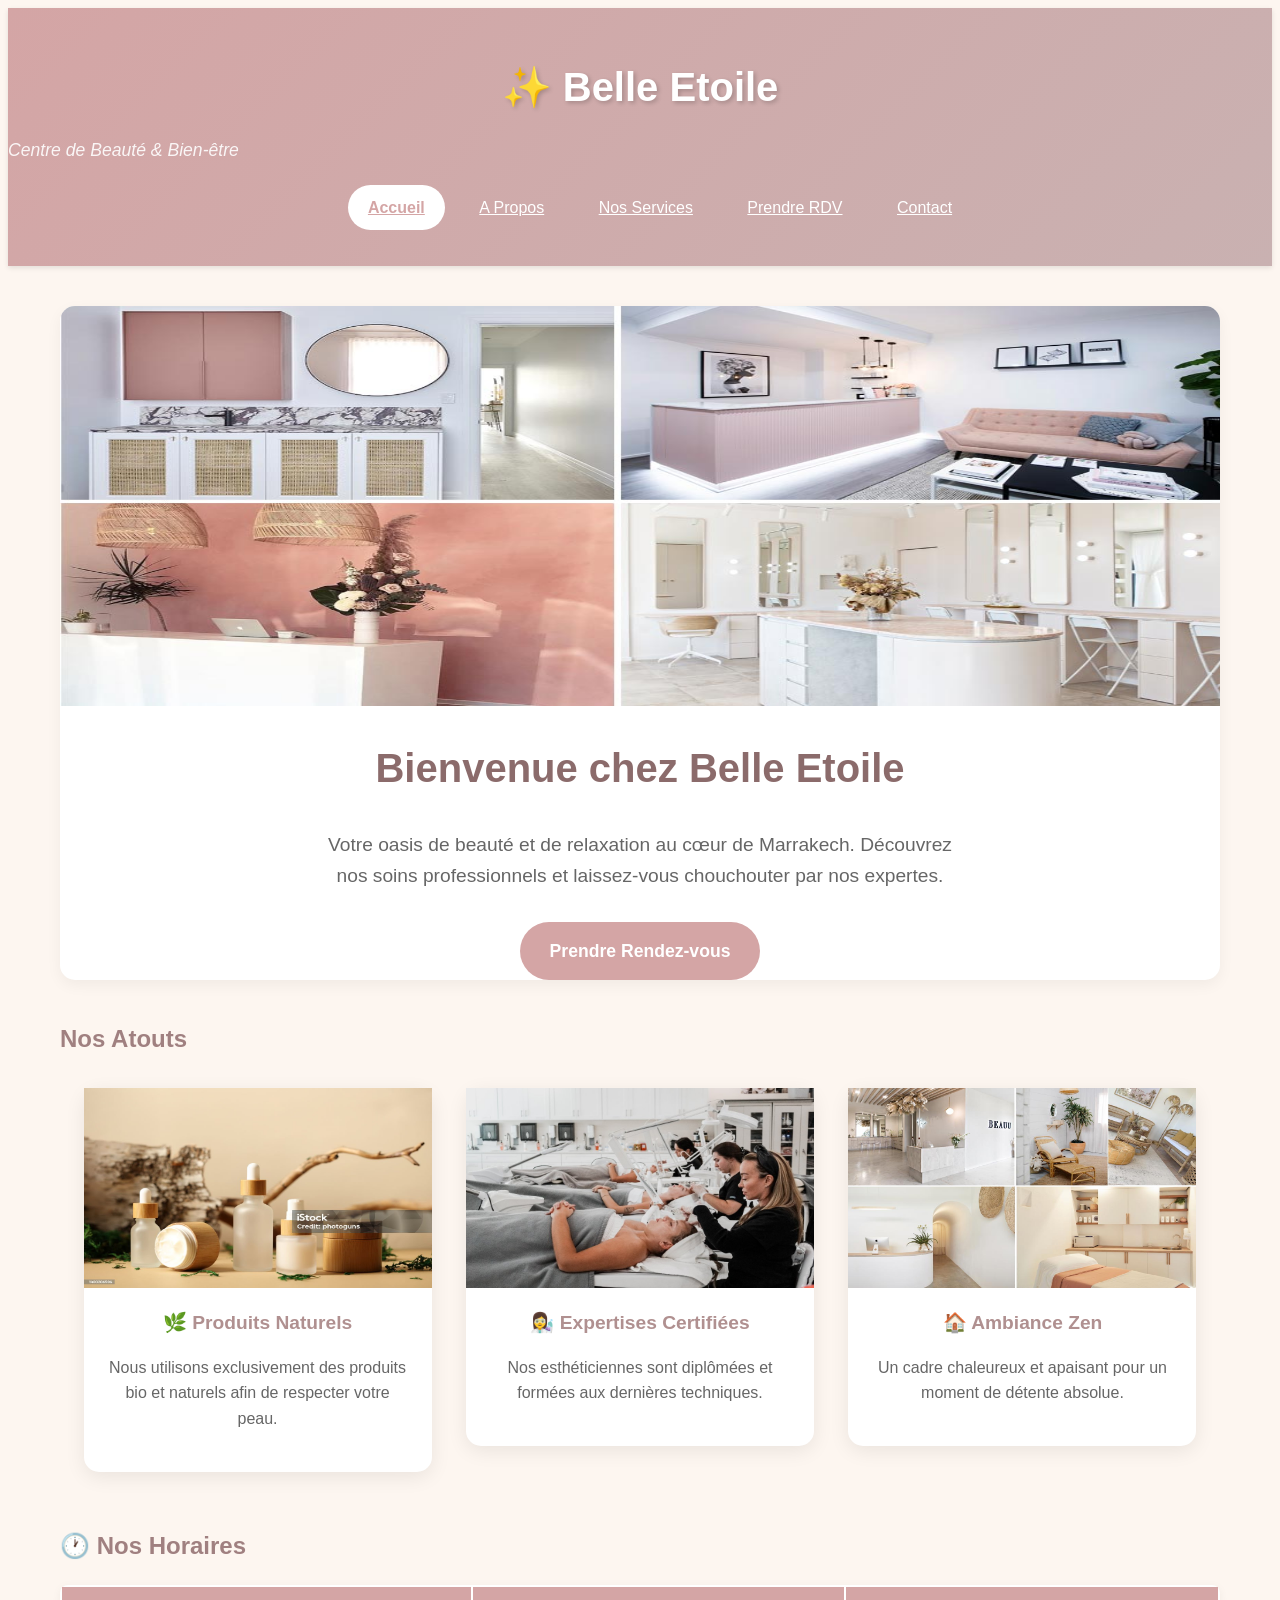
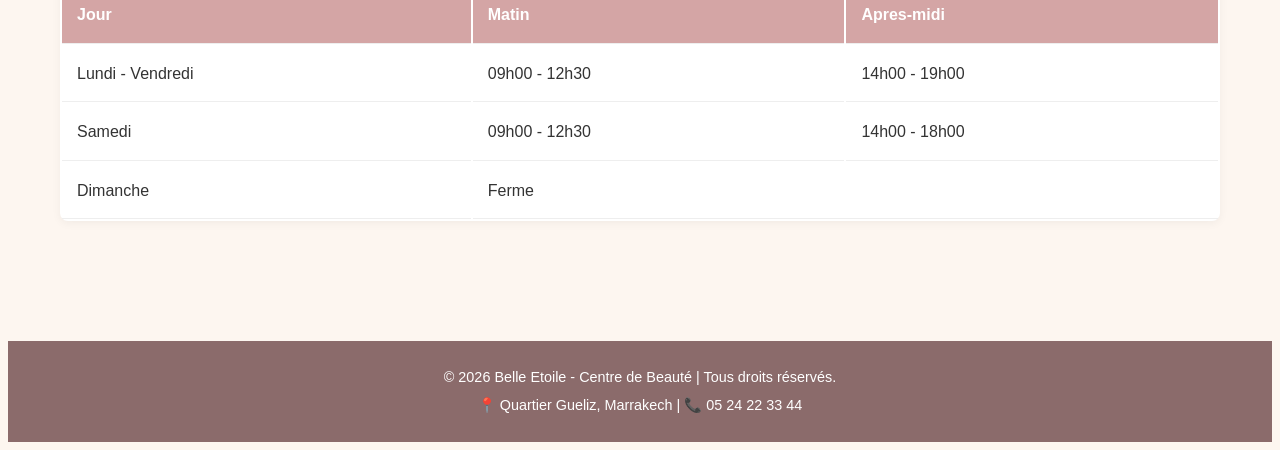
<file: index.html>
<!DOCTYPE html>
<html lang="fr">
<head>
   <meta charset="UTF-8">

<meta name="viewport" content="width=device-width, initial-scale=1.0">

<meta name="description"
content="Centre de beauté et bien-être à Marrakech. Réservez vos soins, massages et rendez-vous en ligne facilement.">

<meta name="keywords"
content="centre beauté Marrakech, spa Marrakech, massage, manucure, soins visage">

<meta name="author" content="Belle Etoile">

<title>Belle Étoile - Centre de Beauté</title>

<link rel="stylesheet" href="style.css">
</head>
<body>
    <header id="mainHeader">
        <div class="logo">
            <h1>✨ Belle Etoile</h1>
            <p>Centre de Beauté & Bien-être</p>
        </div>
        <nav>
            <ul>
                <li><a href="index.html" class="active">Accueil</a></li>
                <li><a href="apropos.html">A Propos</a></li>
                <li><a href="services.html">Nos Services</a></li>
                <li><a href="rendezvous.html">Prendre RDV</a></li>
                <li><a href="contact.html">Contact</a></li>
            </ul>
        </nav>
    </header>

    <main>
        <section class="hero">
            <img src="hero-salon.jpg" alt="Interieur elegant du salon Belle Etoile" class="hero-img">
            <h2>Bienvenue chez Belle Etoile</h2>
            <p class="intro">Votre oasis de beauté et de relaxation au cœur de Marrakech.
Découvrez nos soins professionnels et laissez-vous chouchouter par nos expertes.</p>
            <a href="rendezvous.html" class="btn">Prendre Rendez-vous</a>
        </section>

        <section class="presentation">
            <h3>Nos Atouts</h3>
            <div class="atouts">
                <article>
                    <img src="produits-bio.png" alt="Produits naturels et bio">
                    <h4>🌿 Produits Naturels</h4>
                    <p>Nous utilisons exclusivement des produits bio et naturels afin de respecter votre peau.</p>
                </article>
                <article>
                    <img src="equipe-pro.png" alt="Equipe d'expertes certifiees">
                    <h4>👩‍🔬 Expertises Certifiées</h4>
                    <p>Nos esthéticiennes sont diplômées et formées aux dernières techniques.</p>
                </article>
                <article>
                    <img src="ambiance-spa.png" alt="Ambiance zen et chaleureuse">
                    <h4>🏠 Ambiance Zen</h4>
                    <p>Un cadre chaleureux et apaisant pour un moment de détente absolue.</p>
                </article>
            </div>
        </section>

        <section class="horaires">
            <h3>🕐 Nos Horaires</h3>
            <table>
                <thead>
                    <tr><th>Jour</th><th>Matin</th><th>Apres-midi</th></tr>
                </thead>
                <tbody>
                    <tr><td>Lundi - Vendredi</td><td>09h00 - 12h30</td><td>14h00 - 19h00</td></tr>
                    <tr><td>Samedi</td><td>09h00 - 12h30</td><td>14h00 - 18h00</td></tr>
                    <tr><td>Dimanche</td><td colspan="2">Ferme</td></tr>
                </tbody>
            </table>
        </section>
    </main>

    <footer>
        <p>&copy; 2026 Belle Etoile - Centre de Beauté | Tous droits réservés.</p>
        <p>📍 Quartier Gueliz, Marrakech | 📞 05 24 22 33 44</p>
    </footer>

    <script src="script.js"></script>
</body>
</html>
</file>
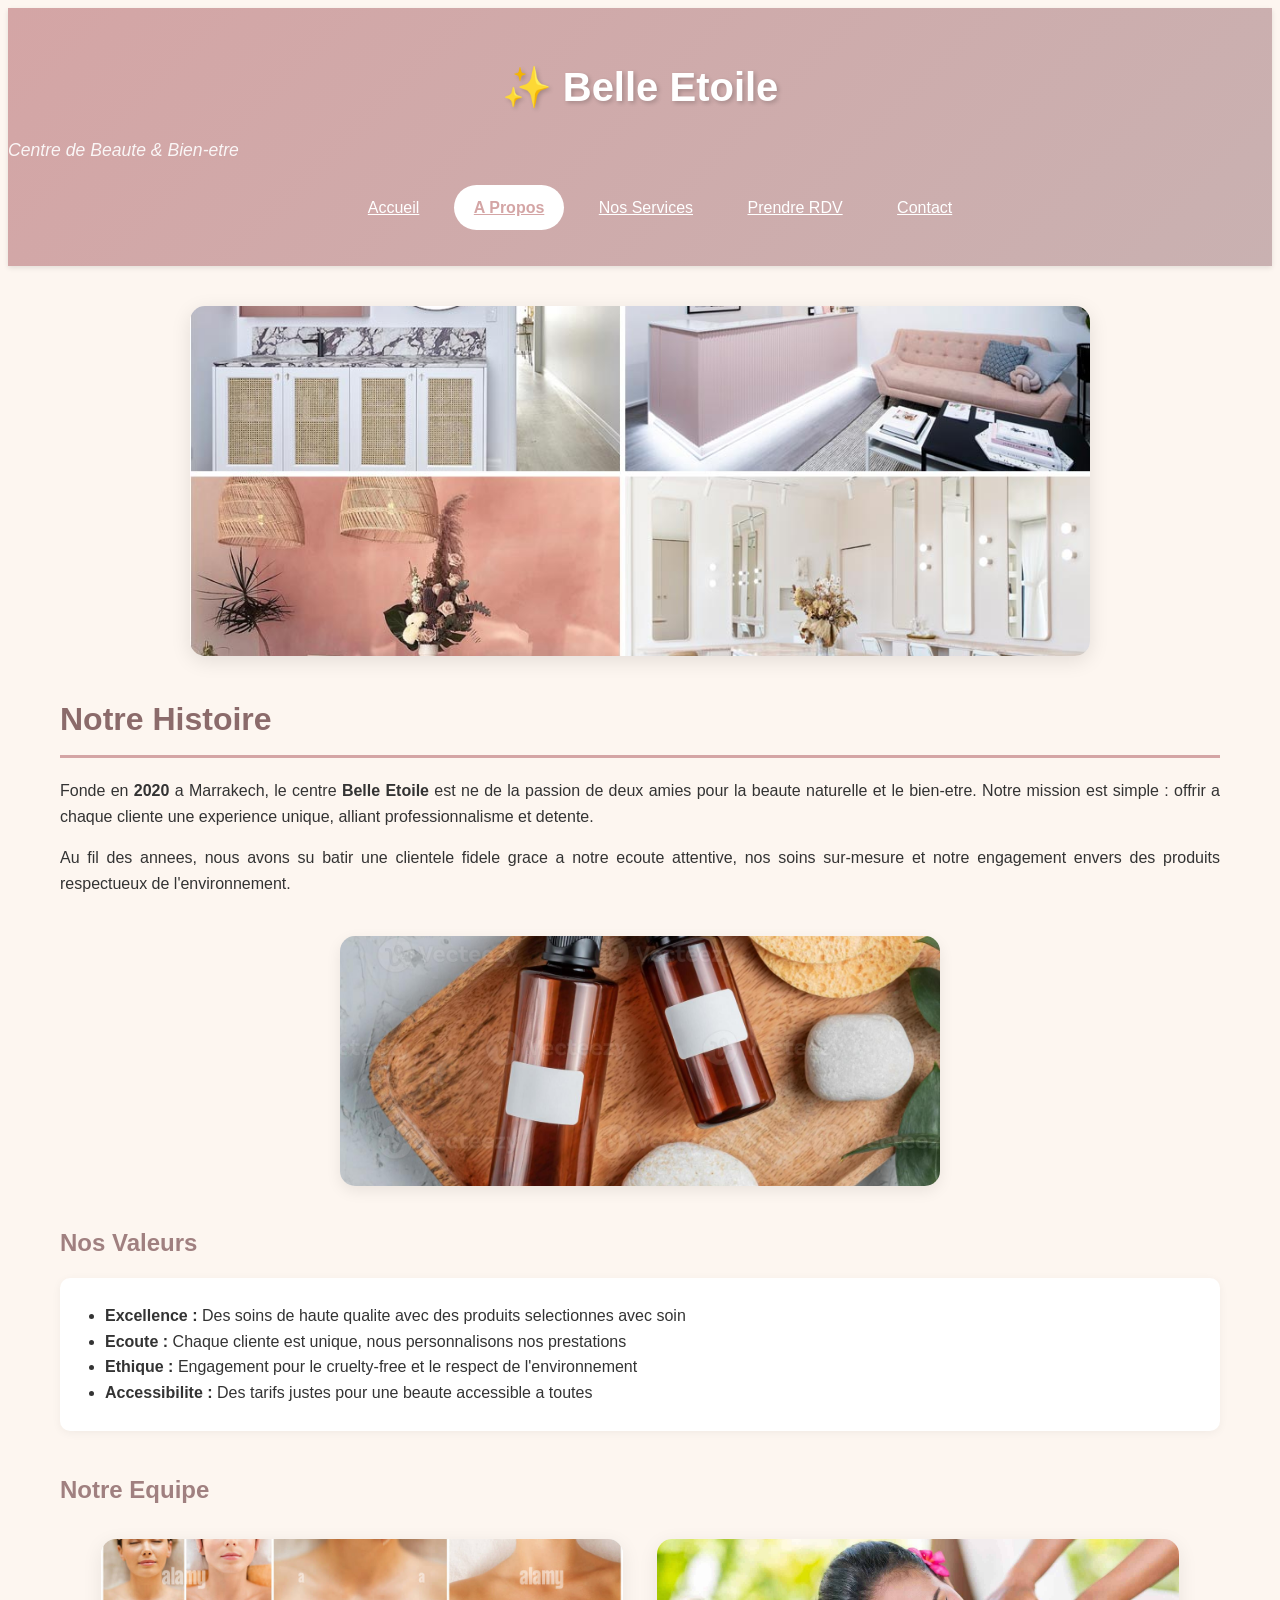
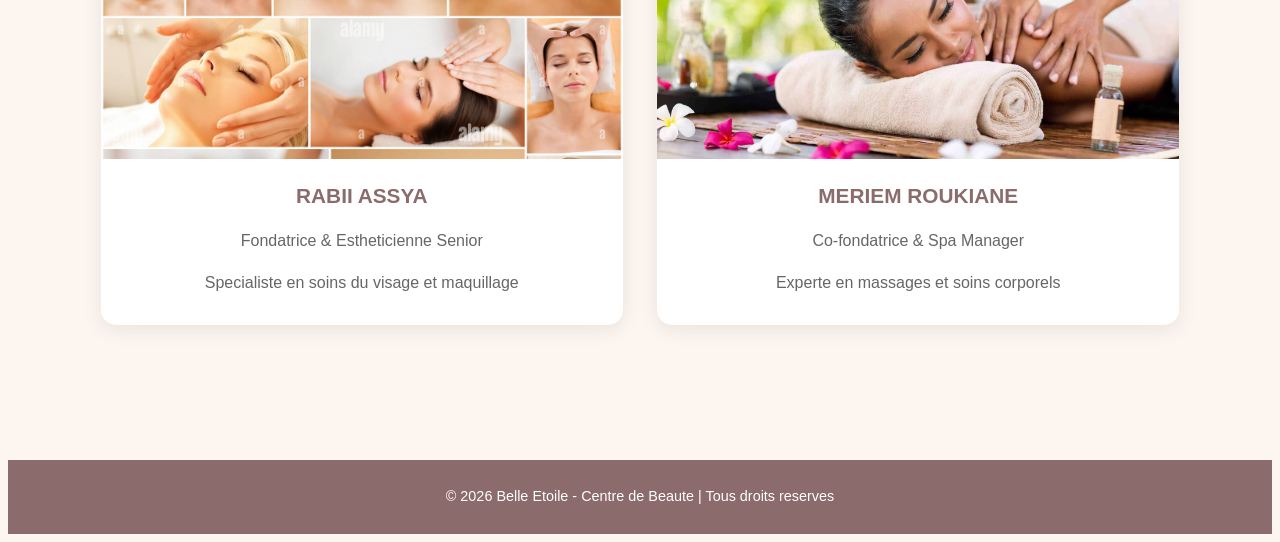
<file: apropos.html>
<!DOCTYPE html>
<html lang="fr">
<head>
    <meta charset="UTF-8">
    <meta name="viewport" content="width=device-width, initial-scale=1.0">
    <meta name="description"
    content="Centre de beauté et bien-être à Marrakech. Réservez vos soins, massages et rendez-vous en ligne facilement.">

<meta name="keywords"
content="centre beauté Marrakech, spa Marrakech, massage, manucure, soins visage">

<meta name="author" content="Belle Etoile">

<title>Belle Étoile - Centre de Beauté</title>

<link rel="stylesheet" href="style.css">
   
</head>
<body>
    <header id="mainHeader">
        <div class="logo">
            <h1>✨ Belle Etoile</h1>
            <p>Centre de Beaute & Bien-etre</p>
        </div>
        <nav>
            <ul>
                <li><a href="../index.html">Accueil</a></li>
                <li><a href="apropos.html" class="active">A Propos</a></li>
                <li><a href="services.html">Nos Services</a></li>
                <li><a href="rendezvous.html">Prendre RDV</a></li>
                <li><a href="contact.html">Contact</a></li>
            </ul>
        </nav>
    </header>

    <main>
        <section class="apropos">
            <div class="apropos-img">
                <img src="hero-salon.jpg" alt="Notre salon Belle Etoile a Marrakech">
            </div>
            <h2>Notre Histoire</h2>
            <p>Fonde en <strong>2020</strong> a Marrakech, le centre <strong>Belle Etoile</strong> est ne de la passion de deux amies pour la beaute naturelle et le bien-etre. Notre mission est simple : offrir a chaque cliente une experience unique, alliant professionnalisme et detente.</p>
            <p>Au fil des annees, nous avons su batir une clientele fidele grace a notre ecoute attentive, nos soins sur-mesure et notre engagement envers des produits respectueux de l'environnement.</p>
        </section>

        <section class="valeurs">
            <div class="valeurs-img">
                <img src="produits-spa.png" alt="Nos produits naturels et ethiques">
            </div>
            <h3>Nos Valeurs</h3>
            <ul>
                <li><strong>Excellence :</strong> Des soins de haute qualite avec des produits selectionnes avec soin</li>
                <li><strong>Ecoute :</strong> Chaque cliente est unique, nous personnalisons nos prestations</li>
                <li><strong>Ethique :</strong> Engagement pour le cruelty-free et le respect de l'environnement</li>
                <li><strong>Accessibilite :</strong> Des tarifs justes pour une beaute accessible a toutes</li>
            </ul>
        </section>

        <section class="equipe">
            <h3>Notre Equipe</h3>
            <div class="membres">
                <article>
                    <img src="soin-visage.jpg" alt="Sara Benali - Soins du visage">
                    <h4>RABII ASSYA</h4>
                    <p>Fondatrice & Estheticienne Senior</p>
                    <p>Specialiste en soins du visage et maquillage</p>
                </article>
                <article>
                    <img src="massage-relax.png" alt="Laila Moussaoui - Massages">
                    <h4>MERIEM ROUKIANE</h4>
                    <p>Co-fondatrice & Spa Manager</p>
                    <p>Experte en massages et soins corporels</p>
                </article>
            </div>
        </section>
    </main>

    <footer>
        <p>&copy; 2026 Belle Etoile - Centre de Beaute | Tous droits reserves</p>
    </footer>

    <script src="script.js"></script>
</body>
</html>
</file>
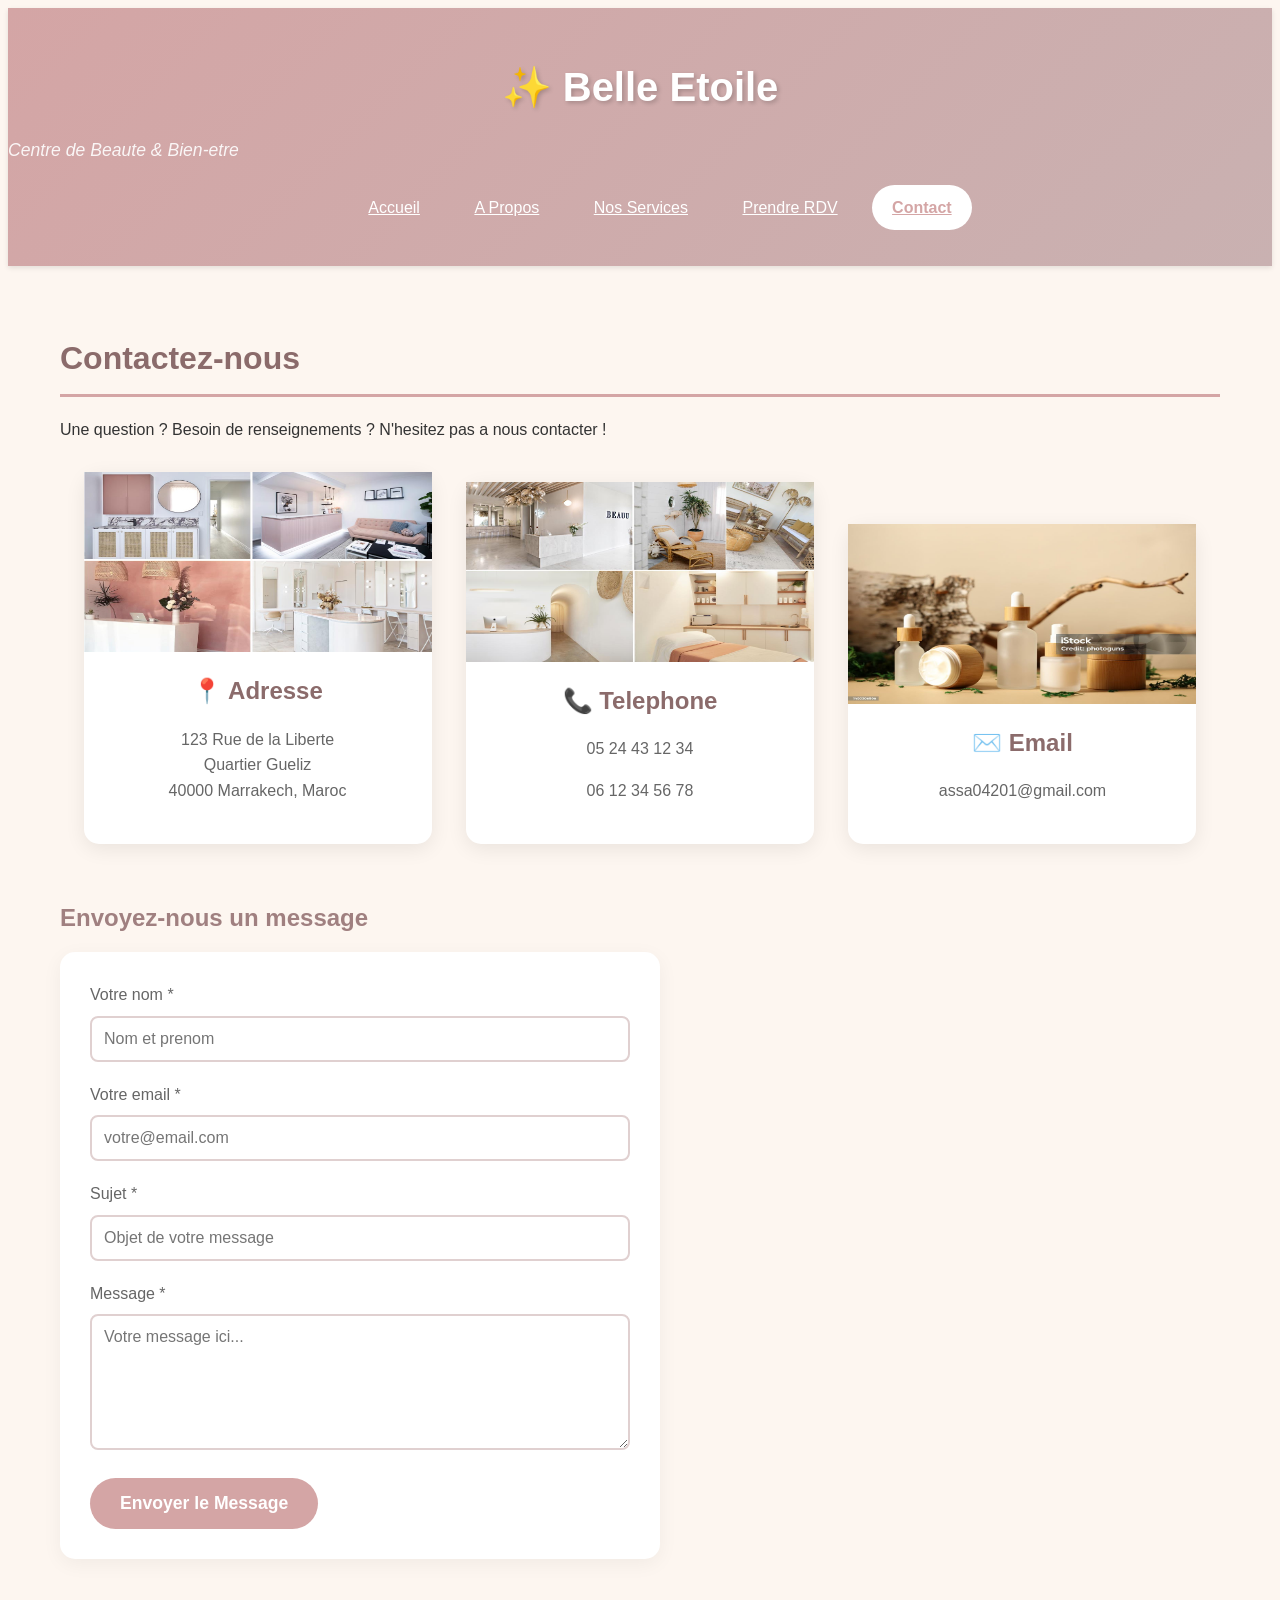
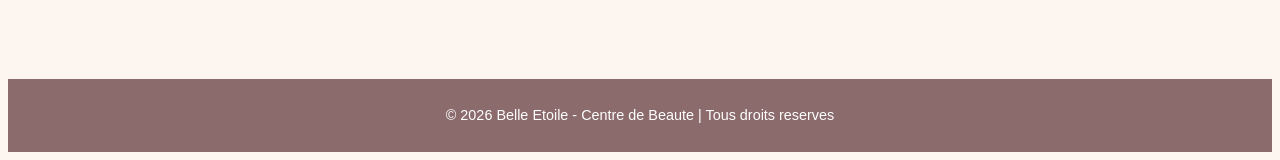
<file: contact.html>
<!DOCTYPE html>
<html lang="fr">
<head>
   <meta charset="UTF-8">

<meta name="viewport" content="width=device-width, initial-scale=1.0">

<meta name="description"
content="Centre de beauté et bien-être à Marrakech. Réservez vos soins, massages et rendez-vous en ligne facilement.">

<meta name="keywords"
content="centre beauté Marrakech, spa Marrakech, massage, manucure, soins visage">

<meta name="author" content="Belle Etoile">

<title>Belle Étoile - Centre de Beauté</title>

<link rel="stylesheet" href="style.css">
</head>
<body>
    <header id="mainHeader">
        <div class="logo">
            <h1>✨ Belle Etoile</h1>
            <p>Centre de Beaute & Bien-etre</p>
        </div>
        <nav>
            <ul>
                <li><a href="../index.html">Accueil</a></li>
                <li><a href="apropos.html">A Propos</a></li>
                <li><a href="services.html">Nos Services</a></li>
                <li><a href="rendezvous.html">Prendre RDV</a></li>
                <li><a href="contact.html" class="active">Contact</a></li>
            </ul>
        </nav>
    </header>

    <main>
        <section class="contact-info">
            <h2>Contactez-nous</h2>
            <p>Une question ? Besoin de renseignements ? N'hesitez pas a nous contacter !</p>

            <div class="infos">
                <article>
                    <img src="hero-salon.jpg" alt="Notre salon a Marrakech">
                    <h3>📍 Adresse</h3>
                    <p>123 Rue de la Liberte<br>Quartier Gueliz<br>40000 Marrakech, Maroc</p>
                </article>
                <article>
                    <img src="ambiance-spa.png" alt="Ambiance chaleureuse">
                    <h3>📞 Telephone</h3>
                    <p>05 24 43 12 34</p>
                    <p>06 12 34 56 78</p>
                </article>
                <article>
                    <img src="produits-bio.png" alt="Produits naturels">
                    <h3>✉️ Email</h3>
                    <p>assa04201@gmail.com</p>
                </article>
            </div>
        </section>

        <section class="formulaire-contact">
            <h3>Envoyez-nous un message</h3>
            <form id="contactForm" action="#" method="post" onsubmit="return validerContact();">
                <div class="form-group">
                    <label for="nomContact">Votre nom *</label>
                    <input type="text" id="nomContact" name="nomContact" placeholder="Nom et prenom" required>
                </div>
                <div class="form-group">
                    <label for="emailContact">Votre email *</label>
                    <input type="email" id="emailContact" name="emailContact" placeholder="votre@email.com" required>
                </div>
                <div class="form-group">
                    <label for="sujet">Sujet *</label>
                    <input type="text" id="sujet" name="sujet" placeholder="Objet de votre message" required>
                </div>
                <div class="form-group">
                    <label for="message">Message *</label>
                    <textarea id="message" name="message" rows="6" placeholder="Votre message ici..." required></textarea>
                </div>
                <button type="submit" class="btn">Envoyer le Message</button>
            </form>
        </section>
    </main>

    <footer>
        <p>&copy; 2026 Belle Etoile - Centre de Beaute | Tous droits reserves</p>
    </footer>

    <script src="script.js"></script>
</body>
</html>
</file>
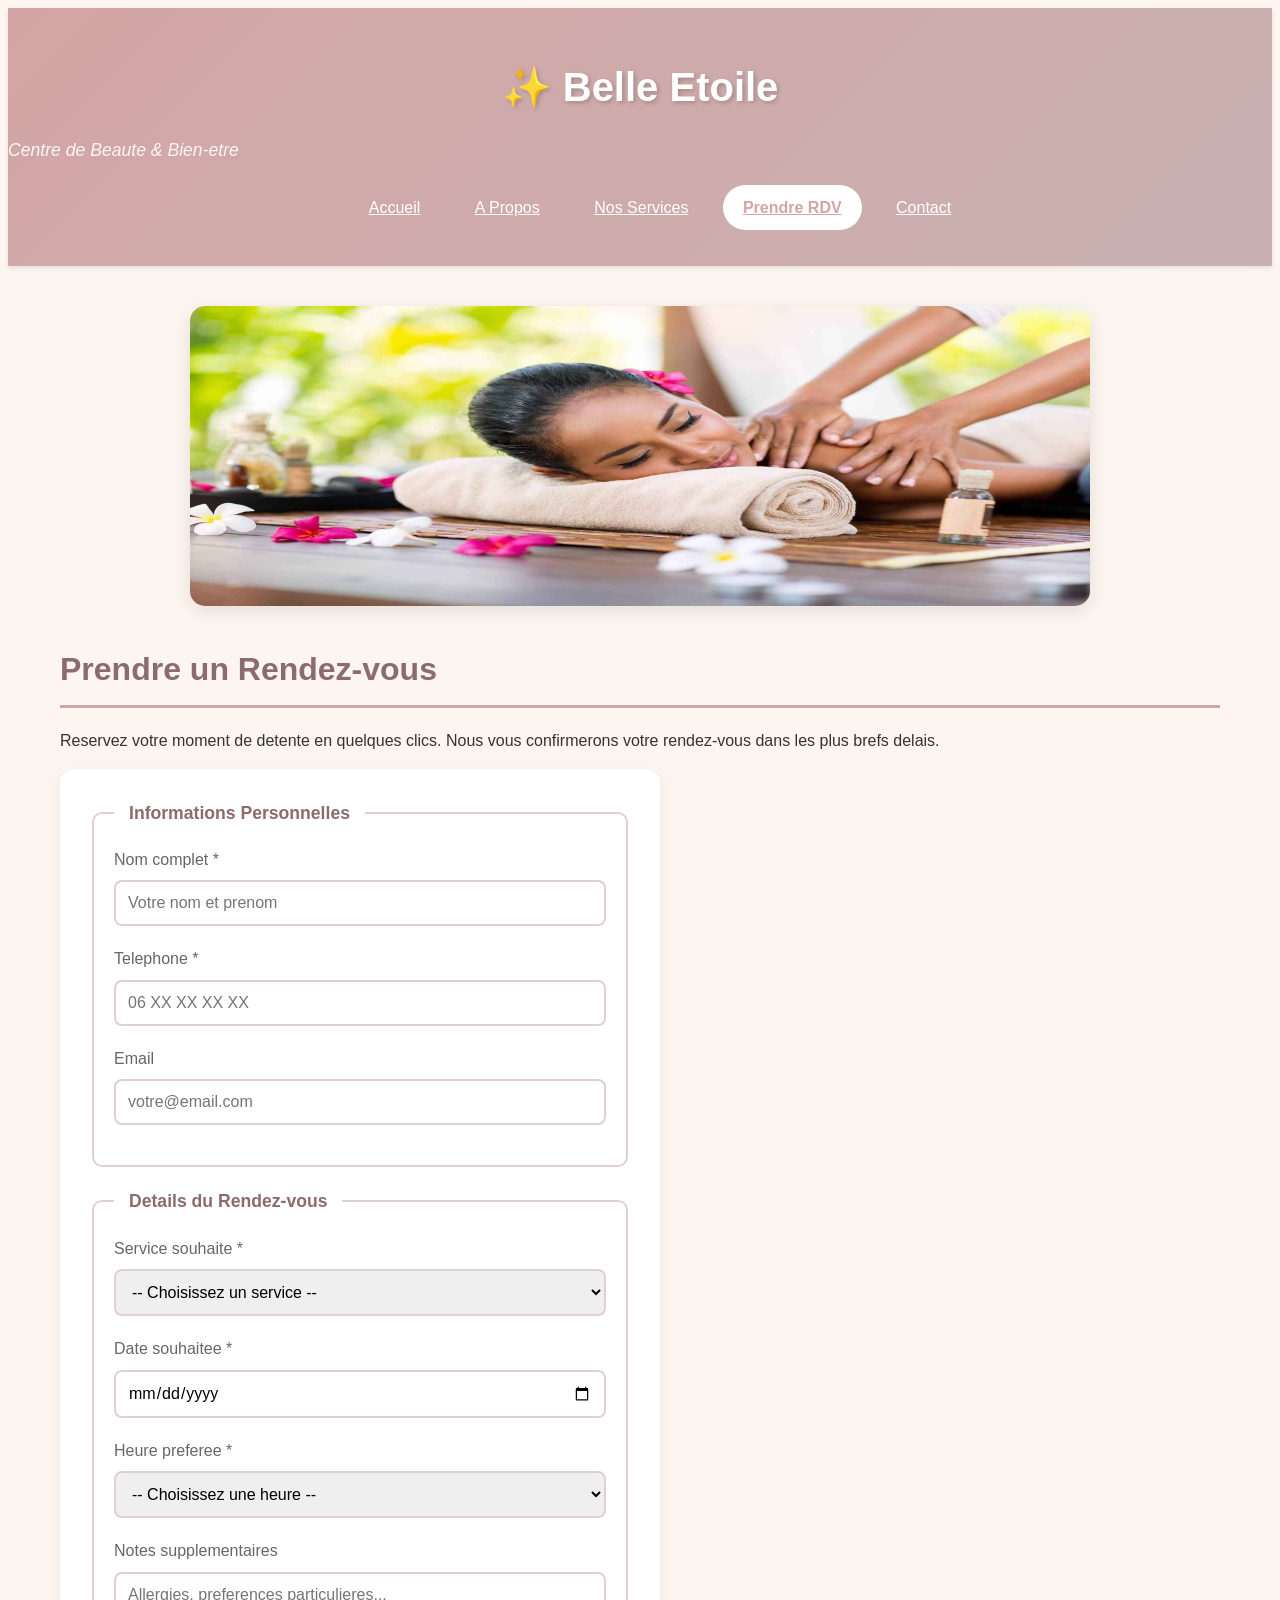
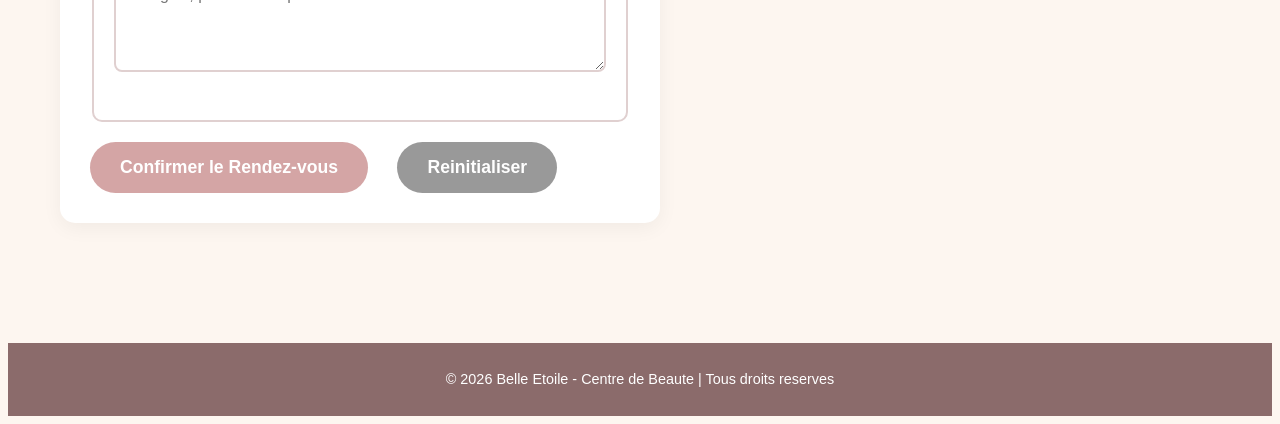
<file: rendezvous.html>
<!DOCTYPE html>
<html lang="fr">
<head>
    <meta charset="UTF-8">
    <meta name="viewport" content="width=device-width, initial-scale=1.0">
    <meta name="description"
    content="Centre de beauté et bien-être à Marrakech. Réservez vos soins, massages et rendez-vous en ligne facilement.">

<meta name="keywords"
content="centre beauté Marrakech, spa Marrakech, massage, manucure, soins visage">

<meta name="author" content="Belle Etoile">

<title>Belle Étoile - Centre de Beauté</title>

<link rel="stylesheet" href="style.css">
</head>
<body>
    <header id="mainHeader">
        <div class="logo">
            <h1>✨ Belle Etoile</h1>
            <p>Centre de Beaute & Bien-etre</p>
        </div>
        <nav>
            <ul>
                <li><a href="../index.html">Accueil</a></li>
                <li><a href="apropos.html">A Propos</a></li>
                <li><a href="services.html">Nos Services</a></li>
                <li><a href="rendezvous.html" class="active">Prendre RDV</a></li>
                <li><a href="contact.html">Contact</a></li>
            </ul>
        </nav>
    </header>

    <main>
        <section class="rdv-section">
            <div class="rdv-header-img">
                <img src="massage-relax.png" alt="Reservez votre moment de detente">
            </div>
            <h2>Prendre un Rendez-vous</h2>
            <p>Reservez votre moment de detente en quelques clics. Nous vous confirmerons votre rendez-vous dans les plus brefs delais.</p>

            <form id="rdvForm" action="https://formsubmit.co/assa04201@gmail.com"  method="post" return validerRDV();">
                <fieldset>
                    <legend>Informations Personnelles</legend>
                    <div class="form-group">
                        <label for="nom">Nom complet *</label>
                        <input type="text" id="nom" name="nom" placeholder="Votre nom et prenom" required>
                    </div>
                    <div class="form-group">
                        <label for="telephone">Telephone *</label>
                        <input type="tel" id="telephone" name="telephone" placeholder="06 XX XX XX XX" required>
                    </div>
                    <div class="form-group">
                        <label for="email">Email</label>
                        <input type="email" id="email" name="email" placeholder="votre@email.com">
                    </div>
                </fieldset>

                <fieldset>
                    <legend>Details du Rendez-vous</legend>
                    <div class="form-group">
                        <label for="service">Service souhaite *</label>
                        <select id="service" name="service" required>
                            <option value="">-- Choisissez un service --</option>
                            <option value="nettoyage">Nettoyage de peau (250 DH)</option>
                            <option value="hydratant">Soin hydratant (200 DH)</option>
                            <option value="massage">Massage relaxant (300 DH)</option>
                            <option value="manucure">Manucure classique (120 DH)</option>
                            <option value="semipermanent">Manucure semi-permanent (250 DH)</option>
                            <option value="pedicure">Pedicure spa (200 DH)</option>
                            <option value="gommage">Gommage corps (280 DH)</option>
                        </select>
                    </div>
                    <div class="form-group">
                        <label for="date">Date souhaitee *</label>
                        <input type="date" id="date" name="date" required>
                    </div>
                    <div class="form-group">
                        <label for="heure">Heure preferee *</label>
                        <select id="heure" name="heure" required>
                            <option value="">-- Choisissez une heure --</option>
                            <option value="09:00">09h00</option>
                            <option value="10:00">10h00</option>
                            <option value="11:00">11h00</option>
                            <option value="14:00">14h00</option>
                            <option value="15:00">15h00</option>
                            <option value="16:00">16h00</option>
                            <option value="17:00">17h00</option>
                            <option value="18:00">18h00</option>
                        </select>
                    </div>
                    <div class="form-group">
                        <label for="notes">Notes supplementaires</label>
                        <textarea id="notes" name="notes" rows="4" placeholder="Allergies, preferences particulieres..."></textarea>
                    </div>
                </fieldset>

                <div class="form-actions">
                    <button type="submit" class="btn">Confirmer le Rendez-vous</button>
                    <button type="reset" class="btn btn-secondary">Reinitialiser</button>
                </div>
            </form>

            <div id="confirmation" class="confirmation" style="display: none;">
                <h3>✅ Demande envoyee !</h3>
                <p>Votre demande de rendez-vous a bien ete enregistree. Nous vous contacterons rapidement pour confirmation.</p>
            </div>
        </section>
    </main>

    <footer>
        <p>&copy; 2026 Belle Etoile - Centre de Beaute | Tous droits reserves</p>
    </footer>

    <script src="script.js"></script>
</body>
</html>
</file>
<file: style.css>
/* RESET ET BASE*/
* {
    box-sizing: border-box;
}

body {
    font-family: 'Segoe UI', Tahoma, Geneva, Verdana, sans-serif;
    line-height: 1.6;
    color: #333;
    background-color: #fdf6f0;
}

/* EN-TÊTE ET NAVIGATION */
header {
    background: linear-gradient(135deg, #d4a5a5 0%, #c9b1b1 100%);
    color: white;
    padding: 20px 0;
    text-align: center;
    box-shadow: 0 2px 5px rgba(0,0,0,0.1);
    text-decoration: none;
}

.logo h1 {
    font-size: 2.5em;
    margin-bottom: 5px;
    text-shadow: 2px 2px 4px rgba(0,0,0,0.2);
}

.logo p {
    font-size: 1.1em;
    font-style: italic;
    opacity: 0.9;
}

nav {
    margin-top: 20px;
}

nav ul {
    list-style-type: none;
    text-align: center;
}

nav ul li {
    display: inline-block;
    margin: 0 5px;
}

nav ul li a {
    display: block;
    padding: 10px 20px;
    color: white;
    border-radius: 25px;
    font-weight: 500;
}

nav ul li a:hover {
    background-color: rgba(255,255,255,0.3);
}

nav ul li a.active {
    background-color: white;
    color: #d4a5a5;
    font-weight: bold;
}

/* CONTENU PRINCIPAL */
main {
    max-width: 1200px;
    margin: 0 auto;
    padding: 40px 20px;
    min-height: 500px;
}

section {
    margin-bottom: 40px;
}

h2 {
    color: #8b6b6b;
    font-size: 2em;
    margin-bottom: 20px;
    border-bottom: 3px solid #d4a5a5;
    padding-bottom: 10px;
}

h3 {
    color: #a08080;
    font-size: 1.5em;
    margin: 30px 0 15px 0;
}

h4 {
    color: #b09090;
    margin-bottom: 10px;
}

p {
    margin-bottom: 15px;
    text-align: justify;
}

/*PAGE D'ACCUEIL - HERO */
.hero {
    text-align: center;
    background: white;
    border-radius: 15px;
    box-shadow: 0 5px 15px rgba(0,0,0,0.05);
    margin-bottom: 40px;
}

.hero-img {
    width: 100%;
    height: 400px;
    display: block;
    border-radius: 15px 15px 0 0;
}

.hero h2 {
    border: none;
    font-size: 2.5em;
    color: #8b6b6b;
    margin-top: 30px;
}

.intro {
    font-size: 1.2em;
    color: #666;
    max-width: 700px;
    margin: 0 auto 30px auto;
    text-align: center;
    padding: 0 20px;
}

.btn {
    display: inline-block;
    padding: 15px 30px;
    background-color: #d4a5a5;
    color: white;
    text-decoration: none;
    border-radius: 30px;
    font-weight: bold;
    font-size: 1.1em;
    border: none;
}

.btn:hover {
    background-color: #c08080;
}

.btn-secondary {
    background-color: #999;
    margin-left: 10px;
}

.btn-secondary:hover {
    background-color: #777;
}

/*  ATOUTS - CARDS AVEC IMAGES */
.atouts {
    text-align: center;
}

.atouts article {
    display: inline-block;
    width: 30%;
    min-width: 280px;
    background: white;
    padding: 0 0 25px 0;
    border-radius: 15px;
    text-align: center;
    box-shadow: 0 5px 20px rgba(0,0,0,0.08);
    margin: 15px;
    vertical-align: top;
   
}



.atouts article img {
    width: 100%;
    height: 200px;
    display: block;
}

.atouts article h4 {
    margin-top: 20px;
    padding: 0 20px;
    font-size: 1.2em;
}

.atouts article p {
    padding: 0 20px;
    text-align: center;
    color: #666;
}

/* TABLEAUX */
table {
    width: 100%;
    margin: 20px 0;
    background: white;
    box-shadow: 0 2px 10px rgba(0,0,0,0.05);
    border-radius: 8px;
}

thead {
    background-color: #d4a5a5;
    color: white;
}

th, td {
    padding: 15px;
    text-align: left;
    border-bottom: 1px solid #eee;
}

tbody tr:hover {
    background-color: #fdf6f0;
}

/* PAGE À PROPOS */
.apropos-img {
    text-align: center;
    margin-bottom: 30px;
}

.apropos-img img {
    width: 100%;
    max-width: 900px;
    height: 350px;
    object-fit: cover;
    border-radius: 15px;
    box-shadow: 0 5px 20px rgba(0,0,0,0.1);
}

.valeurs-img {
    text-align: center;
    margin-bottom: 20px;
}

.valeurs-img img {
    width: 100%;
    max-width: 600px;
    height: 250px;
    object-fit: cover;
    border-radius: 15px;
    box-shadow: 0 5px 15px rgba(0,0,0,0.08);
}

.valeurs ul {
    background: white;
    padding: 25px 25px 25px 45px;
    border-radius: 10px;
    box-shadow: 0 2px 10px rgba(0,0,0,0.05);
}

.membres {
    text-align: center;
}

.membres article {
    display: inline-block;
    width: 45%;
    min-width: 280px;
    background: white;
    padding: 0 0 25px 0;
    border-radius: 15px;
    box-shadow: 0 5px 20px rgba(0,0,0,0.08);
    margin: 15px;
    vertical-align: top;
    text-align: center;
    overflow: hidden;
    transition: transform 0.3s ease;
}

.membres article:hover {
    transform: translateY(-5px);
}

.membres article img {
    width: 100%;
    height: 220px;
    object-fit: cover;
    display: block;
}

.membres article h4 {
    margin-top: 20px;
    padding: 0 20px;
    font-size: 1.3em;
    color: #8b6b6b;
}

.membres article p {
    padding: 0 20px;
    text-align: center;
    margin-bottom: 5px;
    color: #666;
}

/*  PAGE SERVICES - CATEGORIES AVEC IMAGES*/
.service-category {
    background: white;
    border-radius: 15px;
    box-shadow: 0 5px 20px rgba(0,0,0,0.08);
    margin-bottom: 35px;
    overflow: hidden;
    transition: transform 0.3s ease;
}

.service-category:hover {
    transform: translateY(-3px);
}

.service-category img {
    width: 100%;
    height: 280px;
    display: block;
}

.service-category h3 {
    margin: 25px 30px 15px 30px;
    color: #8b6b6b;
    font-size: 1.6em;
}

.service-category ul {
    margin: 0 30px 30px 50px;
    padding-bottom: 10px;
}

.service-category ul li {
    padding: 8px 0;
    border-bottom: 1px dashed #eee;
}

/*  FORMULAIRES*/
form {
    background: white;
    padding: 30px;
    border-radius: 15px;
    box-shadow: 0 5px 20px rgba(0,0,0,0.05);
    max-width: 600px;
}

fieldset {
    border: 2px solid #e0d0d0;
    border-radius: 10px;
    padding: 20px;
    margin-bottom: 20px;
}

legend {
    padding: 0 15px;
    color: #8b6b6b;
    font-weight: bold;
    font-size: 1.1em;
}

.form-group {
    margin-bottom: 20px;
}

label {
    display: block;
    margin-bottom: 8px;
    color: #666;
    font-weight: 500;
}

input[type="text"],
input[type="email"],
input[type="tel"],
input[type="date"],
select,
textarea {
    width: 100%;
    padding: 12px;
    border: 2px solid #e0d0d0;
    border-radius: 8px;
    font-family: inherit;
    font-size: 1em;
}

input:focus,
select:focus,
textarea:focus {
    border-color: #d4a5a5;
}

.form-actions {
    margin-top: 20px;
}

.form-actions .btn {
    margin-right: 15px;
}

/*PAGE CONTACT - INFOS */
.infos {
    text-align: center;
}

.infos article {
    display: inline-block;
    width: 30%;
    min-width: 260px;
    text-align: center;
    background: white;
    padding: 0 0 25px 0;
    border-radius: 15px;
    box-shadow: 0 5px 20px rgba(0,0,0,0.08);
    margin: 15px;
}



.infos article img {
    width: 100%;
    height: 180px;
    display: block;
}

.infos article h3 {
    margin-top: 20px;
    padding: 0 15px;
    color: #8b6b6b;
}

.infos article p {
    padding: 0 15px;
    text-align: center;
    color: #666;
}

/*PAGE RDV - IMAGE HEADER */
.rdv-header-img {
    text-align: center;
    margin-bottom: 30px;
}

.rdv-header-img img {
    width: 100%;
    max-width: 900px;
    height: 300px;
    border-radius: 15px;
    box-shadow: 0 5px 20px rgba(0,0,0,0.1);
}

/* CONFIRMATION MESSAGE */
.confirmation {
    background: #d4edda;
    color: #155724;
    padding: 30px;
    border-radius: 10px;
    margin-top: 20px;
    text-align: center;
    border: 1px solid #c3e6cb;
}


/* PIED DE PAGE */
footer {
    background-color: #8b6b6b;
    color: white;
    text-align: center;
    padding: 20px;
    margin-top: 40px;
}

footer p {
    margin: 5px 0;
    text-align: center;
    font-size: 0.9em;
}



@media (max-width: 768px) {

    header {
        padding: 15px 10px;
    }

    .logo h1 {
        font-size: 2em;
    }

    .logo p {
        font-size: 1em;
    }

    nav ul li {
        display: block;
        margin: 10px 0;
    }

    nav ul li a {
        width: 90%;
        margin: auto;
    }

    main {
        padding: 20px 15px;
    }

    .hero h2 {
        font-size: 2em;
        padding: 0 10px;
    }

    .intro {
        font-size: 1em;
    }

    .hero-img {
        height: 250px;
    }

    .atouts article,
    .infos article,
    .membres article {
        width: 100%;
        margin: 15px 0;
    }

    .service-category img {
        height: 220px;
    }

    form {
        padding: 20px;
    }

    fieldset {
        padding: 15px;
    }

    input,
    select,
    textarea,
    button {
        font-size: 16px;
    }

    table {
        display: block;
        overflow-x: auto;
        white-space: nowrap;
    }

    th,
    td {
        padding: 10px;
    }

    .btn {
        width: 100%;
        text-align: center;
        margin-bottom: 10px;
    }

    .btn-secondary {
        margin-left: 0;
    }

    .apropos-img img,
    .valeurs-img img,
    .rdv-header-img img {
        height: 220px;
    }
}
/* ===== RESPONSIVE MOBILE ===== */

@media (max-width: 768px) {

    nav ul li {
        display: block;
        margin: 10px 0;
    }

    .atouts article,
    .infos article,
    .membres article {
        width: 100%;
        margin: 15px 0;
    }

    .hero h2 {
        font-size: 2em;
    }

    main {
        padding: 20px 15px;
    }

    table {
        display: block;
        overflow-x: auto;
    }

    .hero-img,
    .service-category img,
    .rdv-header-img img {
        object-fit: cover;
    }
}
</file>
